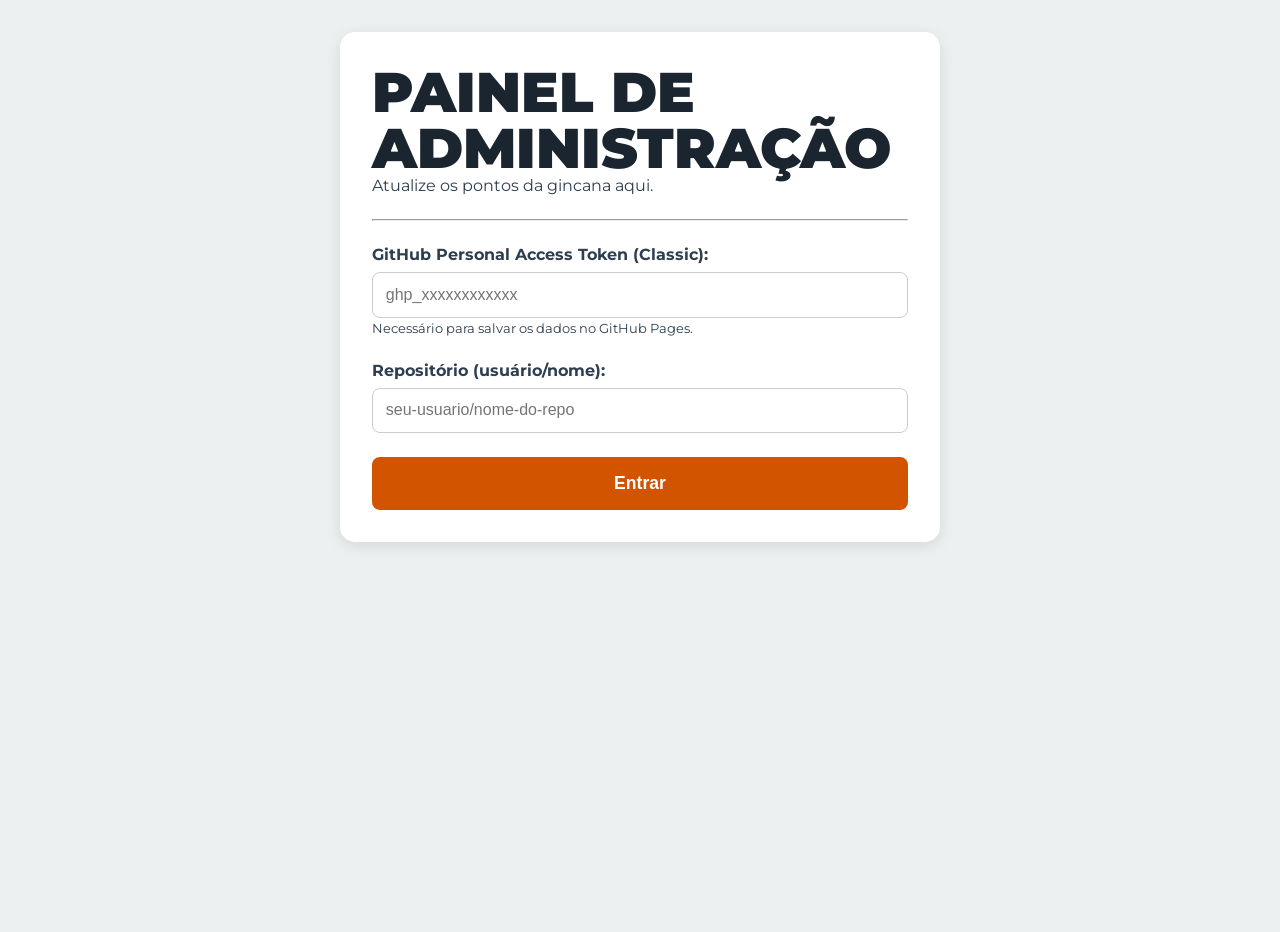
<file: admin.html>
<!DOCTYPE html>
<html lang="pt-br">
<head>
    <meta charset="UTF-8">
    <meta name="viewport" content="width=device-width, initial-scale=1.0">
    <title>Admin - Gincana Colheita</title>
    <link rel="stylesheet" href="style.css">
    <link href="https://fonts.googleapis.com/css2?family=Montserrat:wght@400;700&display=swap" rel="stylesheet">
    <style>
        .admin-container {
            max-width: 600px;
            margin: 2rem auto;
            background: white;
            padding: 2rem;
            border-radius: 15px;
            box-shadow: 0 4px 15px rgba(0,0,0,0.1);
        }
        .form-group { margin-bottom: 1.5rem; }
        label { display: block; margin-bottom: 0.5rem; font-weight: bold; }
        input { 
            width: 100%; 
            padding: 0.8rem; 
            border: 1px solid #ccc; 
            border-radius: 8px;
            font-size: 1rem;
        }
        button {
            width: 100%;
            padding: 1rem;
            background: var(--secondary);
            color: white;
            border: none;
            border-radius: 8px;
            font-weight: bold;
            cursor: pointer;
            font-size: 1.1rem;
        }
        button:hover { background: #d35400; }
        .team-edit {
            display: flex;
            align-items: center;
            gap: 1rem;
            margin-bottom: 1rem;
            padding-bottom: 1rem;
            border-bottom: 1px solid #eee;
        }
        .team-edit input[type="number"] { width: 100px; }
        #status { margin-top: 1rem; text-align: center; font-weight: bold; }
        .hidden { display: none; }
    </style>
</head>
<body>
    <div class="admin-container">
        <h1>Painel de Administração</h1>
        <p>Atualize os pontos da gincana aqui.</p>
        <hr style="margin: 1.5rem 0;">

        <div id="login-section">
            <div class="form-group">
                <label>GitHub Personal Access Token (Classic):</label>
                <input type="password" id="github-token" placeholder="ghp_xxxxxxxxxxxx">
                <small>Necessário para salvar os dados no GitHub Pages.</small>
            </div>
            <div class="form-group">
                <label>Repositório (usuário/nome):</label>
                <input type="text" id="repo-path" placeholder="seu-usuario/nome-do-repo">
            </div>
            <button onclick="startAdmin()">Entrar</button>
        </div>

        <div id="admin-section" class="hidden">
            <div id="teams-list"></div>
            <button onclick="saveData()" id="btn-save">Salvar Alterações</button>
            <div id="status"></div>
        </div>
    </div>

    <script>
        let currentData = null;
        let fileSha = null;

        async function startAdmin() {
            const token = document.getElementById('github-token').value;
            const repo = document.getElementById('repo-path').value;

            if (!token || !repo) {
                alert('Por favor, preencha o token e o caminho do repositório.');
                return;
            }

            document.getElementById('status').innerText = 'Carregando dados...';

            try {
                const response = await fetch(`https://api.github.com/repos/${repo}/contents/data.json`, {
                    headers: { 'Authorization': `token ${token}` }
                });

                if (!response.ok) throw new Error('Erro ao acessar repositório. Verifique o token e o caminho.');

                const fileData = await response.json();
                fileSha = fileData.sha;
                currentData = JSON.parse(atob(fileData.content));

                renderAdminTeams();
                document.getElementById('login-section').classList.add('hidden');
                document.getElementById('admin-section').classList.remove('hidden');
                document.getElementById('status').innerText = '';
            } catch (error) {
                document.getElementById('status').innerText = error.message;
            }
        }

        function renderAdminTeams() {
            const list = document.getElementById('teams-list');
            list.innerHTML = currentData.teams.map((team, index) => `
                <div class="team-edit">
                    <span style="flex-grow:1; font-weight:bold;">${team.name}</span>
                    <input type="number" value="${team.score}" onchange="updateScore(${index}, this.value)">
                </div>
            `).join('');
        }

        function updateScore(index, value) {
            currentData.teams[index].score = parseInt(value);
        }

        async function saveData() {
            const token = document.getElementById('github-token').value;
            const repo = document.getElementById('repo-path').value;
            const btn = document.getElementById('btn-save');
            const status = document.getElementById('status');

            btn.disabled = true;
            status.innerText = 'Salvando no GitHub...';

            try {
                const content = btoa(unescape(encodeURIComponent(JSON.stringify(currentData, null, 2))));
                
                const response = await fetch(`https://api.github.com/repos/${repo}/contents/data.json`, {
                    method: 'PUT',
                    headers: {
                        'Authorization': `token ${token}`,
                        'Content-Type': 'application/json'
                    },
                    body: JSON.stringify({
                        message: 'Atualização de pontuação via Painel Admin',
                        content: content,
                        sha: fileSha
                    })
                });

                if (!response.ok) throw new Error('Erro ao salvar. Tente novamente.');

                const result = await response.json();
                fileSha = result.content.sha;
                status.style.color = 'green';
                status.innerText = '✅ Salvo com sucesso! O site atualizará em instantes.';
            } catch (error) {
                status.style.color = 'red';
                status.innerText = error.message;
            } finally {
                btn.disabled = false;
            }
        }
    </script>
</body>
</html>
</file>
<file: style.css>
:root {
    --primary: #1a252f;
    --secondary: #d35400; /* Laranja colheita */
    --accent: #27ae60;
    --bg: #ecf0f1;
    --white: #ffffff;
    --gold: #f1c40f;
    --silver: #bdc3c7;
    --bronze: #e67e22;
    --text: #2c3e50;
}

* {
    margin: 0;
    padding: 0;
    box-sizing: border-box;
}

body {
    font-family: 'Montserrat', sans-serif;
    background-color: var(--bg);
    color: var(--text);
    overflow: hidden; /* Mantém fixo para TV */
    height: 100vh;
}

.container {
    height: 100vh;
    display: flex;
    flex-direction: column;
    padding: 1.5rem 3rem;
}

header {
    margin-bottom: 1.5rem;
    border-bottom: 3px solid var(--secondary);
    padding-bottom: 1rem;
}

.header-content {
    display: flex;
    align-items: center;
    gap: 2rem;
    justify-content: center;
}

.logo-placeholder {
    background: var(--primary);
    color: white;
    width: 80px;
    height: 80px;
    border-radius: 50%;
    display: flex;
    align-items: center;
    justify-content: center;
    font-weight: 900;
    font-size: 1.5rem;
    border: 4px solid var(--secondary);
}

h1 {
    font-size: 3.5rem;
    font-weight: 900;
    text-transform: uppercase;
    line-height: 1;
    color: var(--primary);
}

h2 {
    font-size: 1.8rem;
    color: var(--secondary);
    font-weight: 700;
}

#scoreboard {
    flex-grow: 1;
    display: flex;
    flex-direction: column;
    gap: 0.8rem;
    overflow-y: auto; /* Caso tenha muitas turmas */
    padding-right: 10px;
}

/* Esconder barra de rolagem mas manter funcionalidade */
#scoreboard::-webkit-scrollbar { width: 0; }

.team-card {
    background: var(--white);
    padding: 1.2rem 2.5rem;
    border-radius: 12px;
    display: flex;
    align-items: center;
    box-shadow: 0 4px 10px rgba(0,0,0,0.05);
    opacity: 0;
    transform: translateY(20px);
    animation: fadeInUp 0.5s ease forwards;
}

@keyframes fadeInUp {
    to { opacity: 1; transform: translateY(0); }
}

.rank {
    font-size: 2.2rem;
    font-weight: 900;
    width: 80px;
    color: var(--primary);
    opacity: 0.5;
}

.team-info {
    flex-grow: 1;
}

.team-name {
    font-size: 2.4rem;
    font-weight: 700;
}

.score {
    font-size: 2.8rem;
    font-weight: 900;
    color: var(--secondary);
}

.score small {
    font-size: 1.2rem;
    color: var(--text);
    opacity: 0.6;
}

/* Cores de Destaque */
.rank-1 { background: linear-gradient(90deg, #fffdf2 0%, #ffffff 100%); border-left: 15px solid var(--gold); }
.rank-1 .rank { color: #b8860b; opacity: 1; }
.rank-1 .team-name { font-size: 2.8rem; }

.rank-2 { border-left: 15px solid var(--silver); }
.rank-3 { border-left: 15px solid var(--bronze); }

/* Skeleton Loader */
.skeleton-loader {
    display: flex;
    flex-direction: column;
    gap: 1rem;
}

.skeleton-card {
    height: 80px;
    background: #e0e0e0;
    border-radius: 12px;
    position: relative;
    overflow: hidden;
}

.skeleton-card::after {
    content: "";
    position: absolute;
    top: 0; right: 0; bottom: 0; left: 0;
    background: linear-gradient(90deg, transparent, rgba(255,255,255,0.5), transparent);
    animation: loading 1.5s infinite;
}

@keyframes loading {
    0% { transform: translateX(-100%); }
    100% { transform: translateX(100%); }
}

footer {
    margin-top: 1rem;
    background: var(--primary);
    color: white;
    padding: 1rem 2rem;
    border-radius: 10px;
}

.footer-info {
    display: flex;
    justify-content: space-between;
    font-weight: bold;
    font-size: 1.2rem;
}

.error {
    text-align: center;
    padding: 3rem;
    font-size: 1.5rem;
    color: #c0392b;
    background: #f9ebea;
    border-radius: 12px;
}
</file>
